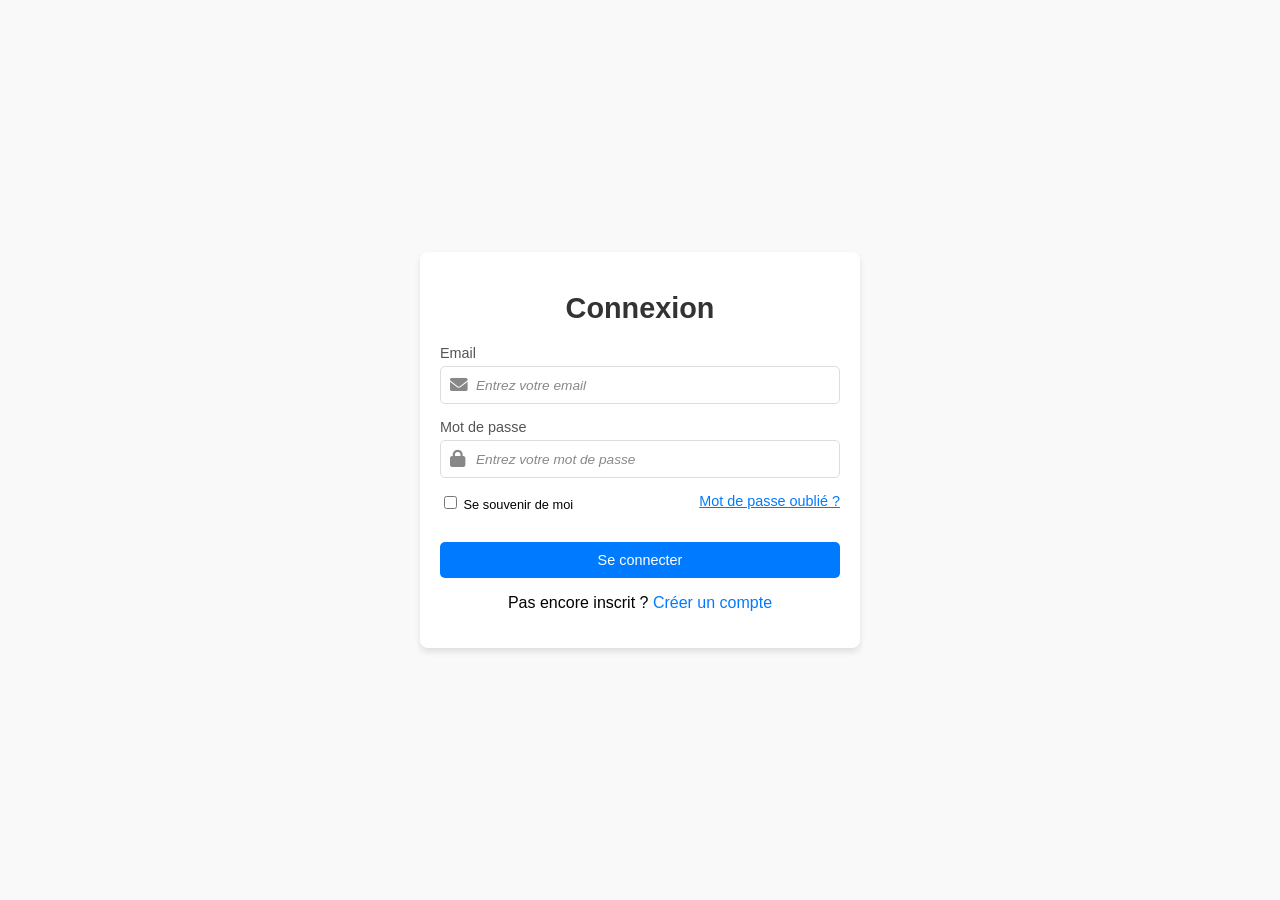
<file: first-Login/index.html>
<!DOCTYPE html>
<html lang="fr">
<head>
  <meta charset="UTF-8">
  <meta name="viewport" content="width=device-width, initial-scale=1.0">
  <title>Login & Registration</title>
  <link rel="stylesheet" href="style.css">
  <link href="https://cdnjs.cloudflare.com/ajax/libs/font-awesome/6.0.0-beta3/css/all.min.css" rel="stylesheet">
</head>
<body>
  <div class="container">
    <div class="form-container">
      <div class="form-header">
        <h1 id="form-title">Connexion</h1>
      </div>

      <div id="login-form" class="form active">
        <form>
            <div class="input-group">
                <label for="email">Email</label>
                <div class="input-with-icon">
                    <i class="fas fa-envelope"></i>
                    <input type="email" id="email" placeholder="Entrez votre email" required>
                </div>
            </div>
          <div class="input-group">
            <label for="password">Mot de passe</label>
            <div class="input-with-icon">
              <i class="fas fa-lock"></i>
              <input type="password" id="password" placeholder="Entrez votre mot de passe" required>
            </div>
          </div>
          <div class="options">
            <label class="remember-me">
              <input type="checkbox"> Se souvenir de moi
            </label>
            <a href="#" id="forget-password-link">Mot de passe oublié ?</a>
          </div>
          <button type="submit" class="btn">Se connecter</button>
          <p class="switch-form">Pas encore inscrit ? <a href="#" id="register-link">Créer un compte</a></p>
        </form>
      </div>

      <div id="register-form" class="form">
        <form>
            <div class="input-group">
                <label for="name">Nom</label>
                <div class="input-with-icon">
                    <i class="fas fa-user"></i>
                    <input type="text" id="name" placeholder="Entrez votre nom" required>
                </div>
            </div>
            <div class="input-group">
                <label for="surname">Prenom</label>
                <div class="input-with-icon">
                    <i class="fas fa-user"></i>
                    <input type="text" id="surname" placeholder="Entrez votre prenom" required>
                </div>
            </div>
            <div class="input-group">
                <label for="email-register">Email</label>
                <div class="input-with-icon">
                    <i class="fas fa-envelope"></i>
                    <input type="email" id="email-register" placeholder="Entrez votre email" required>
                </div>
            </div>
            <div class="input-group">
                <label for="password-register">Mot de passe</label>
                <div class="input-with-icon">
                    <i class="fas fa-lock"></i>
                    <input type="password" id="password-register" placeholder="Entrez un mot de passe" required>
                </div>
                <small id="password-error" class="error-message"></small>
            </div>
            <div class="input-group">
                <label for="confirm-password-register">Confirmer le mot de passe</label>
                <div class="input-with-icon">
                    <i class="fas fa-lock"></i>
                    <input type="password" id="confirm-password-register" placeholder="Confirmez votre mot de passe" required>
                </div>
                <small id="confirm-password-error" class="error-message"></small>
            </div>
          <button type="submit" class="btn">S'inscrire</button>
          <p class="switch-form">Déjà inscrit ? <a href="#" id="login-link">Se connecter</a></p>
        </form>
      </div>

      <div id="forgot-password-form" class="form">
        <form>
            <div class="input-group">
                <label for="email-forgot">Email</label>
                <div class="input-with-icon">
                  <i class="fas fa-envelope"></i>
                  <input type="email" id="email-forgot" placeholder="Entrez votre email pour réinitialiser" required>
                </div>
            </div>
          <button type="submit" class="btn">Réinitialiser</button>
          <p class="switch-form"><a href="#" id="back-to-login">Retour à la connexion</a></p>
        </form>
      </div>
    </div>
  </div>

  <script src="script.js"></script>
</body>
</html>
</file>
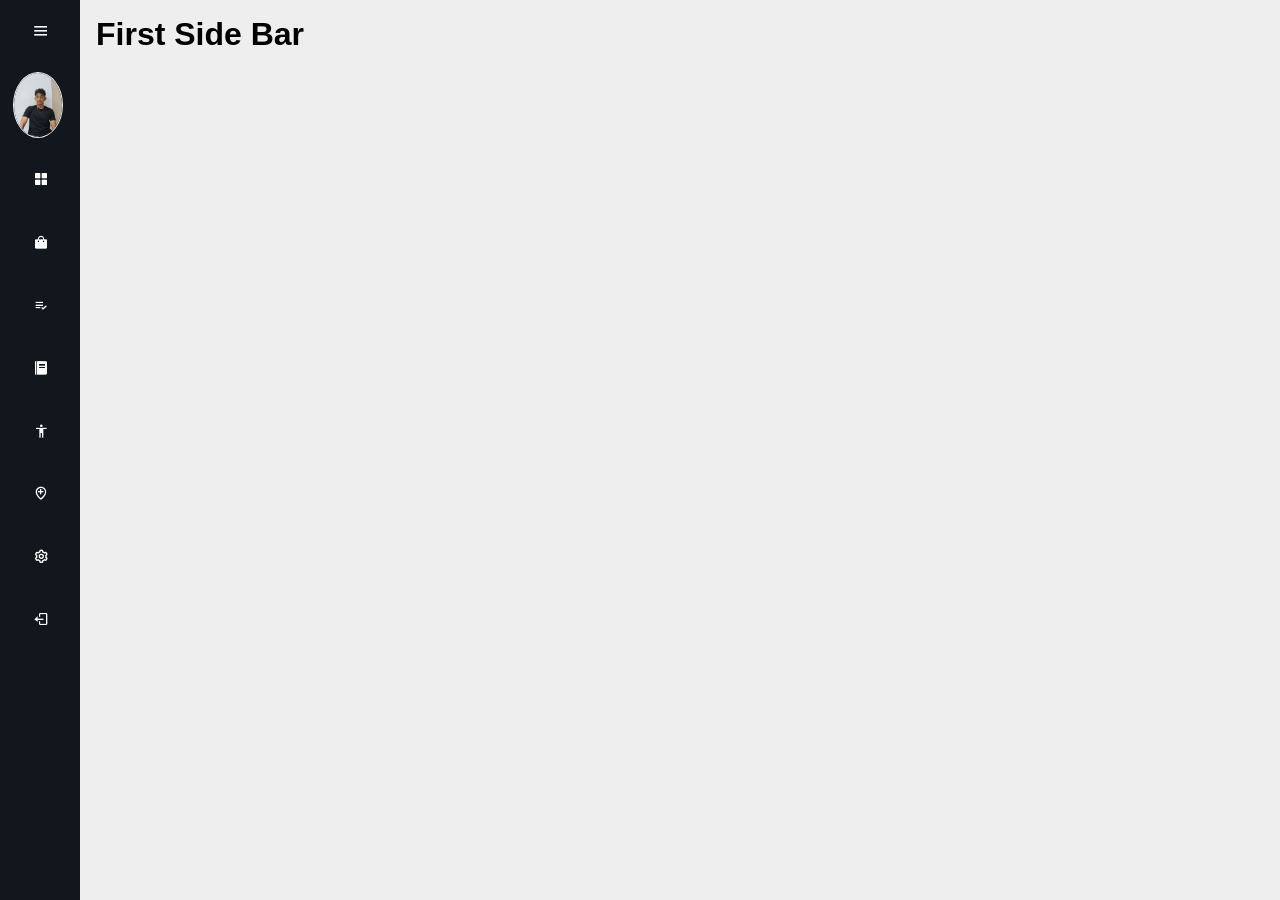
<file: First-sidebar/index.html>
<!DOCTYPE html>
<html lang="en">
<head>
    <meta charset="UTF-8">
    <meta name="viewport" content="width=device-width, initial-scale=1.0">
    <meta http-equiv="X-UA-Compatible" content="ie=edge">
    <link rel="stylesheet" href="style.css">
    <title>First - Side Bar</title>
    <link rel="stylesheet" href="https://unpkg.com/boxicons@2.1.4/css/boxicons.min.css">
</head>
<body>
    <div class="sidebar">
        <div class="top">
            <div class="logo">
                <i class="bx bxl-codepen"></i>
                <span>First SideBar</span>
            </div>
            <i class="bx bx-menu" id="btn"></i>
        </div>
        <div class="user">
            <img src="me.jpg" alt="me" class="user-img">
            <div>
                <p class="bold">Client B</p>
                <p>Admin</p>
            </div>
        </div>
        <ul>
            <li>
                <a href="">
                    <i class="bx bxs-grid-alt"></i>
                    <span class="nav-item">Dashboard</span>
                </a>
                <span class="tooltip">Dashboard</span>
            </li>
            <li>
                <a href="">
                    <i class="bx bxs-shopping-bag"></i>
                    <span class="nav-item">Product</span>
                </a>
                <span class="tooltip">Product</span>
            </li>
            <li>
                <a href="">
                    <i class="bx bx-list-check"></i>
                    <span class="nav-item">Categories</span>
                </a>
                <span class="tooltip">Categories</span>
            </li>
            <li>
                <a href="">
                    <i class="bx bxs-food-menu"></i>
                    <span class="nav-item">Orders</span>
                </a>
                <span class="tooltip">Orders</span>
            </li>
            <li>
                <a href="">
                    <i class="bx bx-body"></i>
                    <span class="nav-item">Customers</span>
                </a>
                <span class="tooltip">Customers</span>
            </li>
            <li>
                <a href="">
                    <i class="bx bx-location-plus"></i>
                    <span class="nav-item">Shipping</span>
                </a>
                <span class="tooltip">Shipping</span>
            </li>
            <li>
                <a href="">
                    <i class="bx bx-cog"></i>
                    <span class="nav-item">Settings</span>
                </a>
                <span class="tooltip">Settings</span>
            </li>
            <li>
                <a href="">
                    <i class="bx bx-log-out"></i>
                    <span class="nav-item">Logout</span>
                </a>
                <span class="tooltip">Logout</span>
            </li>
        </ul>
    </div>

    <div class="main-content">
        <div class="container">
            <h1>First Side Bar</h1>
        </div>
    </div>
</body>

<script>
    let btn = document.querySelector("#btn");
    let sidebar = document.querySelector(".sidebar");

    btn.onclick = function() {
        sidebar.classList.toggle("active");
    }
</script>


</html>
</file>
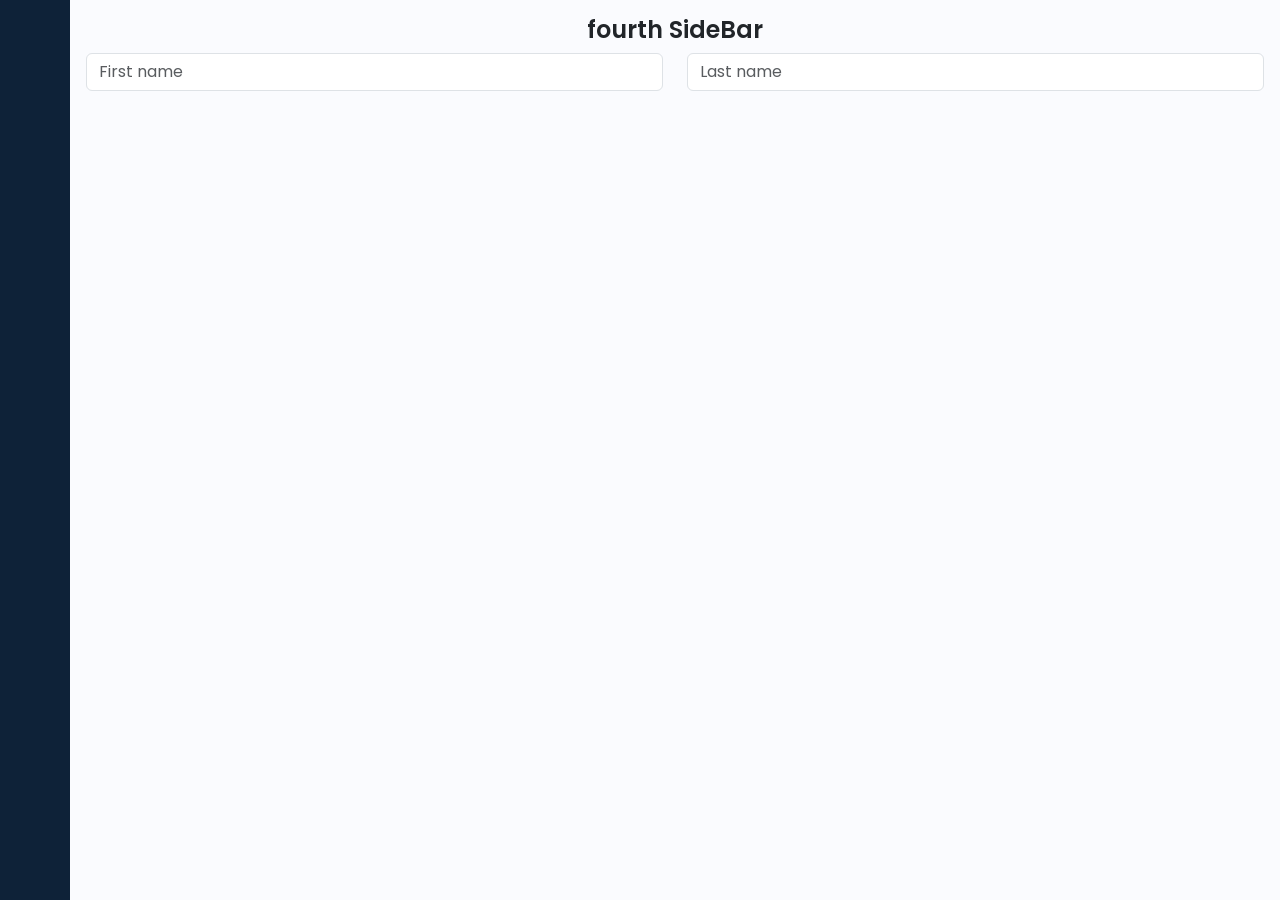
<file: Fourth-sidebar/index.html>
<!DOCTYPE html>
<html lang="en">

<head>
    <meta charset="UTF-8">
    <meta http-equiv="X-UA-Compatible" content="IE=edge">
    <meta name="viewport" content="width=device-width, initial-scale=1.0">
    <title>fourth SideBar</title>
    <link href="https://cdn.lineicons.com/4.0/lineicons.css" rel="stylesheet" />
    <link href="https://cdn.jsdelivr.net/npm/bootstrap@5.3.0-alpha3/dist/css/bootstrap.min.css" rel="stylesheet"
        integrity="sha384-KK94CHFLLe+nY2dmCWGMq91rCGa5gtU4mk92HdvYe+M/SXH301p5ILy+dN9+nJOZ" crossorigin="anonymous">
    <link rel="stylesheet" href="style.css">
</head>

<body>
    <div class="wrapper">
        <aside id="sidebar">
            <div class="d-flex">
                <button class="toggle-btn" type="button">
                    <i class="lni lni-grid-alt"></i>
                </button>
                <div class="sidebar-logo">
                    <a href="#">fourth SideBar</a>
                </div>
            </div>
            <ul class="sidebar-nav">
                <li class="sidebar-item">
                    <a href="#" class="sidebar-link">
                        <i class="lni lni-user"></i>
                        <span>Profile</span>
                    </a>
                </li>
                <li class="sidebar-item">
                    <a href="#" class="sidebar-link">
                        <i class="lni lni-agenda"></i>
                        <span>Task</span>
                    </a>
                </li>
                <li class="sidebar-item">
                    <a href="#" class="sidebar-link collapsed has-dropdown" data-bs-toggle="collapse"
                        data-bs-target="#auth" aria-expanded="false" aria-controls="auth">
                        <i class="lni lni-protection"></i>
                        <span>Auth</span>
                    </a>
                    <ul id="auth" class="sidebar-dropdown list-unstyled collapse" data-bs-parent="#sidebar">
                        <li class="sidebar-item">
                            <a href="#" class="sidebar-link">Login</a>
                        </li>
                        <li class="sidebar-item">
                            <a href="#" class="sidebar-link">Register</a>
                        </li>
                    </ul>
                </li>
                <li class="sidebar-item">
                    <a href="#" class="sidebar-link collapsed has-dropdown" data-bs-toggle="collapse"
                        data-bs-target="#multi" aria-expanded="false" aria-controls="multi">
                        <i class="lni lni-layout"></i>
                        <span>Multi Level</span>
                    </a>
                    <ul id="multi" class="sidebar-dropdown list-unstyled collapse" data-bs-parent="#sidebar">
                        <li class="sidebar-item">
                            <a href="#" class="sidebar-link collapsed" data-bs-toggle="collapse"
                                data-bs-target="#multi-two" aria-expanded="false" aria-controls="multi-two">
                                Two Links
                            </a>
                            <ul id="multi-two" class="sidebar-dropdown list-unstyled collapse">
                                <li class="sidebar-item">
                                    <a href="#" class="sidebar-link">Link 1</a>
                                </li>
                                <li class="sidebar-item">
                                    <a href="#" class="sidebar-link">Link 2</a>
                                </li>
                            </ul>
                        </li>
                    </ul>
                </li>
                <li class="sidebar-item">
                    <a href="#" class="sidebar-link">
                        <i class="lni lni-popup"></i>
                        <span>Notification</span>
                    </a>
                </li>
                <li class="sidebar-item">
                    <a href="#" class="sidebar-link">
                        <i class="lni lni-cog"></i>
                        <span>Setting</span>
                    </a>
                </li>
            </ul>
            <div class="sidebar-footer">
                <a href="#" class="sidebar-link">
                    <i class="lni lni-exit"></i>
                    <span>Logout</span>
                </a>
            </div>
        </aside>
        <div class="main p-3">
            <div class="text-center">
                <h1>
                    fourth SideBar
                </h1>
            </div>
            <div class="row">
                <div class="col">
                  <input type="text" class="form-control" placeholder="First name" aria-label="First name">
                </div>
                <div class="col">
                  <input type="text" class="form-control" placeholder="Last name" aria-label="Last name">
                </div>
              </div>
        </div>
    </div>
    <script src="https://cdn.jsdelivr.net/npm/bootstrap@5.3.0-alpha3/dist/js/bootstrap.bundle.min.js"
        integrity="sha384-ENjdO4Dr2bkBIFxQpeoTz1HIcje39Wm4jDKdf19U8gI4ddQ3GYNS7NTKfAdVQSZe"
        crossorigin="anonymous"></script>
    <script src="script.js"></script>
</body>

</html>
</file>
<file: first-Login/style.css>
/* styles.css */
body {
font-family: Arial, sans-serif;
margin: 0;
padding: 0;
background-color: #f9f9f9;
display: flex;
justify-content: center;
align-items: center;
height: 100vh;
}

.container {
width: 100%;
max-width: 400px;
background-color: #fff;
padding: 20px;
box-shadow: 0 4px 6px rgba(0, 0, 0, 0.1);
border-radius: 8px;
}

.form-container {
text-align: center;
}

.form-header h1 {
font-size: 1.8rem;
margin-bottom: 20px;
color: #333;
}

.form {
display: none;
opacity: 0;
transition: opacity 0.5s ease, transform 0.5s ease;
transform: scale(0.95);
}

.form.active {
display: block;
opacity: 1;
transform: scale(1);
}

.input-group {
    margin-bottom: 15px;
    text-align: left;
  }
  
  .input-group label {
    font-size: 0.9rem;
    margin-bottom: 5px;
    display: block;
    color: #555;
  }
  
  .input-with-icon {
    position: relative;
    display: flex;
    align-items: center;  /* Aligne l'icône et le placeholder verticalement */
  }
  
  .input-with-icon i {
    position: absolute;
    left: 10px;  /* Positionne l'icône à gauche */
    color: #888;
    font-size: 1.1rem;
  }
  
  .input-with-icon input {
    width: 100%;
    padding-left: 35px;
    padding-top: 10px;
    padding-right: 10px;
    padding-bottom: 10px;
    border: 1px solid #ddd;
    border-radius: 5px;
    font-size: 0.9rem;
  }
  
  .input-with-icon input::placeholder {
    color: #888;
    font-style: italic;
    font-size: 0.95em;
    opacity: 1;
  }
  
  .input-with-icon input:focus {
    border-color: #007bff;
    outline: none;
  }
  
  .input-with-icon input:focus::placeholder {
    color: #bbb;
    transition: color 0.3s ease-in-out;
  }
  

.options {
display: flex;
justify-content: space-between;
font-size: 0.8rem;
margin-bottom: 20px;
}

.remember-me input {
width: auto;
}

.forget-password {
color: #007bff;
}

.btn {
background-color: #007bff;
color: white;
padding: 10px 20px;
border: none;
border-radius: 5px;
font-size: 0.9rem;
cursor: pointer;
width: 100%;
margin-top: 10px;
}

.options a {
color: #007bff;
font-size: 0.9rem;
}

.switch-form a {
color: #007bff;
text-decoration: none;
}

.error-message {
color: red;
font-size: 0.9em;
margin-top: 5px;
display: none;
}

.error-message.visible {
display: block;
}
</file>
<file: First-sidebar/style.css>
* {
    margin: 0;
    padding: 0;
    box-sizing: border-box;
    font-family: 'Segoe UI', Tahoma, Geneva, Verdana, sans-serif;
}

.user-img{
    width: 50px;
    border-radius: 150%;
    border: 1px solid #eee;
}

.sidebar {
    position: absolute;
    top: 0;
    left: 0;
    height: 100vh;
    width: 80px;
    background-color: #12171e;
    padding: 0.4rem 0.8rem;
    transition: all 0.5s ease;
}

.sidebar.active ~ .main-content {
    left: 250px;
    width: calc(100% - 250px);
}

.sidebar.active {
    width: 250px;
}

.sidebar #btn {
    position: absolute;
    top: .4rem;
    color: #fff;
    left: 50%;
    font-size: 1.2rem;
    line-height: 50px;
    transform: translateX(-50%);
    cursor:pointer;
}

.sidebar.active #btn {
    left: 90%;
}

.sidebar .top .logo {
    color: #fff;
    display: flex;
    height: 50px;
    width: 100%;
    align-items: center;
    pointer-events: none;
    opacity: 0;   
}

.sidebar.active .top .logo {
    opacity: 1;
}

.top .logo i {
    font-size: 2rem;
    margin-right: 5px;
}

.user {
    display: flex;
    align-items: center;
    margin: 1rem 0;
}

.user p {
    color: #fff;
    opacity: 1;
    margin-left: 1rem;
}

.bold {
    font-weight: 600;
}

.sidebar p {
    opacity: 0;
}

.sidebar.active p {
    opacity: 1;
}

.sidebar ul li {
    position: relative;
    list-style-type: none;
    height: 50px;
    width: 90%;
    margin: 0.8rem auto;
    line-height: 50px;
}

.sidebar ul li a {
    color: #fff;
    display: flex;
    align-items: center;
    text-decoration: none;
    border-radius: 0.8rem;
}

.sidebar ul li a:hover {
    background-color: #fff;
    color: #12171e;
}

.sidebar ul li i {
    min-width: 50px;
    text-align: center;
    height: 50px;
    border-radius: 12px;
    line-height: 50px;
}

.sidebar .nav-item {
    opacity: 0;
}

.sidebar.active .nav-item {
    opacity: 1;
}

.sidebar ul li .tooltip {
    position: absolute;
    left: 125px;
    top: 50%;
    transform: translate(-50%, -50%);
    box-shadow: 0 0.5rem 0.8rem rgba(0, 0, 0, 0.2);
    border-radius: 0.6rem;
    padding: .4rem 1.2rem; 
    line-height: 1.8rem;
    z-index: 20;
    opacity: 0;
}

.sidebar ul li:hover .tooltip {
    opacity: 1;
}

.sidebar.active ul li .tooltip {
    display: none;
}

.main-content {
    position: absolute;
    background-color: #eee;
    min-height: 100vh;
    top: 0;
    left: 80px;
    transition: all 0.5s ease;
    width: calc(100% - 80px);
    padding: 1rem;
}
</file>
<file: Fourth-sidebar/style.css>
@import url('https://fonts.googleapis.com/css2?family=Poppins:wght@400;600&display=swap');

::after,
::before {
    box-sizing: border-box;
    margin: 0;
    padding: 0;
}

a {
    text-decoration: none;
}

li {
    list-style: none;
}

h1 {
    font-weight: 600;
    font-size: 1.5rem;
}

body {
    font-family: 'Poppins', sans-serif;
}

.wrapper {
    display: flex;
}

.main {
    min-height: 100vh;
    width: 100%;
    overflow: hidden;
    transition: all 0.35s ease-in-out;
    background-color: #fafbfe;
}

#sidebar {
    width: 70px;
    min-width: 70px;
    z-index: 1000;
    transition: all .25s ease-in-out;
    background-color: #0e2238;
    display: flex;
    flex-direction: column;
}

#sidebar.expand {
    width: 260px;
    min-width: 260px;
}

.toggle-btn {
    background-color: transparent;
    cursor: pointer;
    border: 0;
    padding: 1rem 1.5rem;
}

.toggle-btn i {
    font-size: 1.5rem;
    color: #FFF;
}

.sidebar-logo {
    margin: auto 0;
}

.sidebar-logo a {
    color: #FFF;
    font-size: 1.15rem;
    font-weight: 600;
}

#sidebar:not(.expand) .sidebar-logo,
#sidebar:not(.expand) a.sidebar-link span {
    display: none;
}

.sidebar-nav {
    padding: 2rem 0;
    flex: 1 1 auto;
}

a.sidebar-link {
    padding: .625rem 1.625rem;
    color: #FFF;
    display: block;
    font-size: 0.9rem;
    white-space: nowrap;
    border-left: 3px solid transparent;
}

.sidebar-link i {
    font-size: 1.1rem;
    margin-right: .75rem;
}

a.sidebar-link:hover {
    background-color: rgba(255, 255, 255, .075);
    border-left: 3px solid #3b7ddd;
}

.sidebar-item {
    position: relative;
}

#sidebar:not(.expand) .sidebar-item .sidebar-dropdown {
    position: absolute;
    top: 0;
    left: 70px;
    background-color: #0e2238;
    padding: 0;
    min-width: 15rem;
    display: none;
}

#sidebar:not(.expand) .sidebar-item:hover .has-dropdown+.sidebar-dropdown {
    display: block;
    max-height: 15em;
    width: 100%;
    opacity: 1;
}

#sidebar.expand .sidebar-link[data-bs-toggle="collapse"]::after {
    border: solid;
    border-width: 0 .075rem .075rem 0;
    content: "";
    display: inline-block;
    padding: 2px;
    position: absolute;
    right: 1.5rem;
    top: 1.4rem;
    transform: rotate(-135deg);
    transition: all .2s ease-out;
}

#sidebar.expand .sidebar-link[data-bs-toggle="collapse"].collapsed::after {
    transform: rotate(45deg);
    transition: all .2s ease-out;
}
</file>
